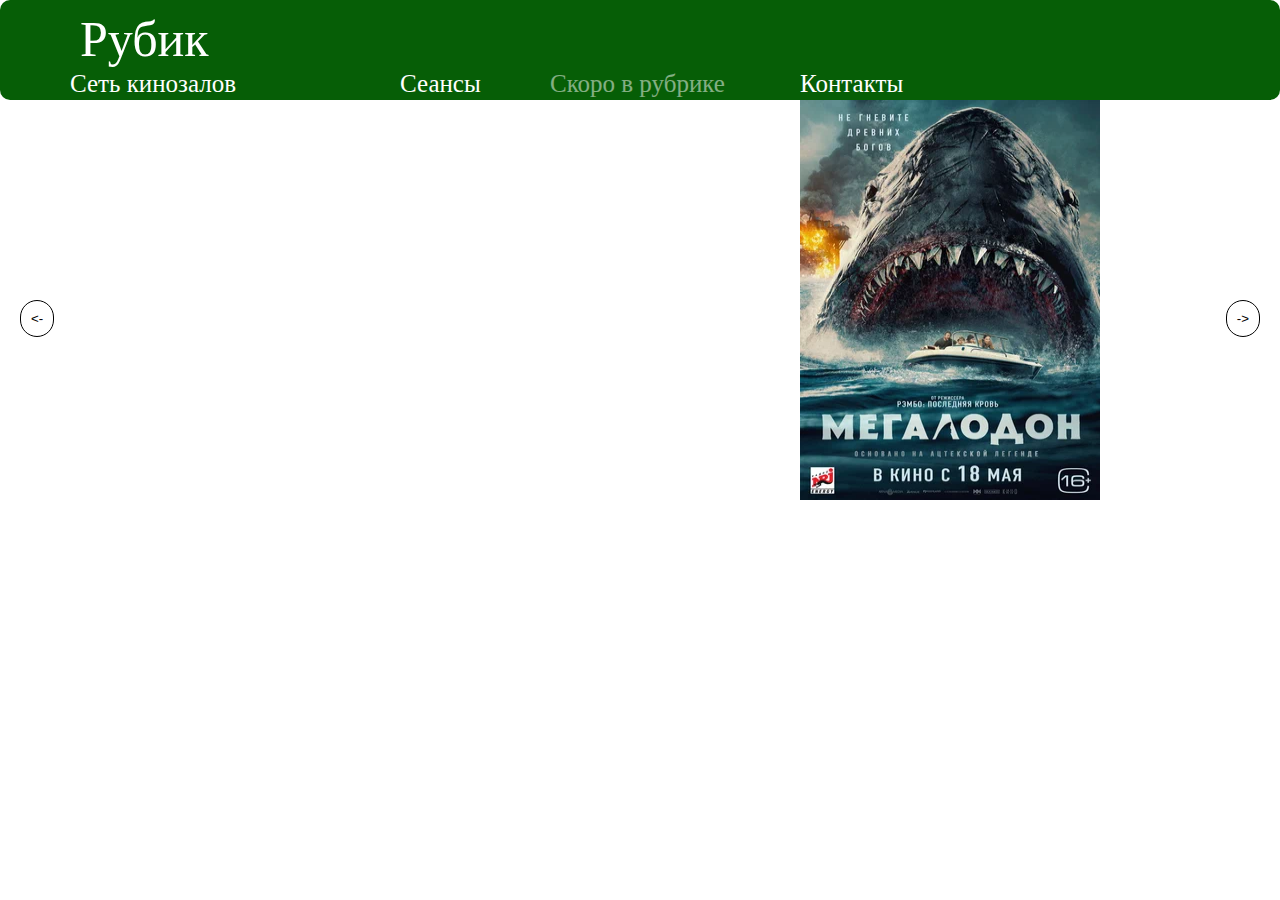
<file: RubikSite/index.html>
<!DOCTYPE html>
<html lang="en">
<head>
    <meta charset="UTF-8">
    <meta http-equiv="X-UA-Compatible" content="IE=edge">
    <meta name="viewport" content="width=device-width, initial-scale=1.0">
    <title>Document</title>
    <link rel="stylesheet" href="style.css">
</head>
<body>
    <header>
        <p id="name">Рубик</p>
        <a href="" id="surname">Сеть кинозалов</a>
        <a href="movies.html" id="movies">Сеансы</a>
        <a href="index.html" id="slader">Скоро в рубрике</a>
        <a href="contacs.html" id="contacts">Контакты</a>
    </header>
    
<div class="slider-container">
    <img class="slider-image" src="movie1.jpg">
    <img class="slider-image" src="movie2.jpg">
    <img class="slider-image" src="movie3.jpg">
    <img class="slider-image" src="movie4.jpg">
    <button class="prev"><-</button>
    <button class="next">-></button>
  </div>


    <script src="script.js"></script>
</body>
</html>
</file>
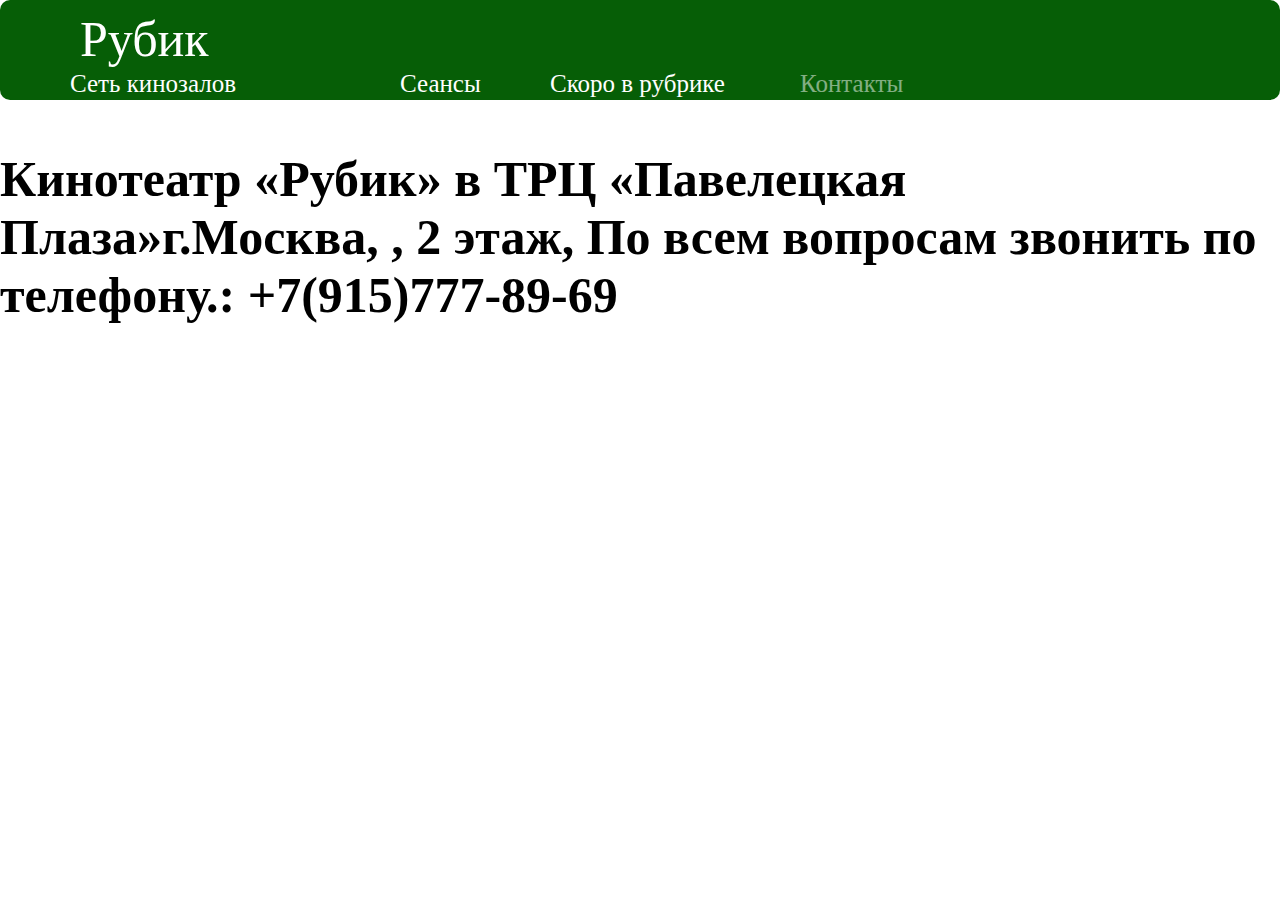
<file: RubikSite/contacs.html>
<!DOCTYPE html>
<html lang="en">
<head>
    <meta charset="UTF-8">
    <meta http-equiv="X-UA-Compatible" content="IE=edge">
    <meta name="viewport" content="width=device-width, initial-scale=1.0">
    <title>Document</title>
    <link rel="stylesheet" href="style3.css">
</head>
<body>
    <header>
        <p id="name">Рубик</p>
        <a href="" id="surname">Сеть кинозалов</a>
        <a href="movies.html" id="movies">Сеансы</a>
        <a href="index.html" id="slader">Скоро в рубрике</a>
        <a href="contacs.html" id="contacts">Контакты</a>
    </header>
    <p class="place"><b>Кинотеатр «Рубик» в ТРЦ «Павелецкая Плаза»г.Москва, , 2 этаж,
        По всем вопросам звонить по телефону.: +7(915)777-89-69</b> </p>
        <iframe class='map'src="https://www.google.com/maps/embed?pb=!1m18!1m12!1m3!1d2246.6502396750075!2d37.63736037714559!3d55.72983029376004!2m3!1f0!2f0!3f0!3m2!1i1024!2i768!4f13.1!3m3!1m2!1s0x46b54b74be6e767f%3A0xa893ed6192fbbe90!2z0J_QsNCy0LXQu9C10YbQutC40Lkg0LLQvtC60LfQsNC7!5e0!3m2!1sru!2sru!4v1683990219654!5m2!1sru!2sru" width="600" height="450" style="border:0;" allowfullscreen="" loading="lazy" referrerpolicy="no-referrer-when-downgrade"></iframe>
</body>
</html>
</file>
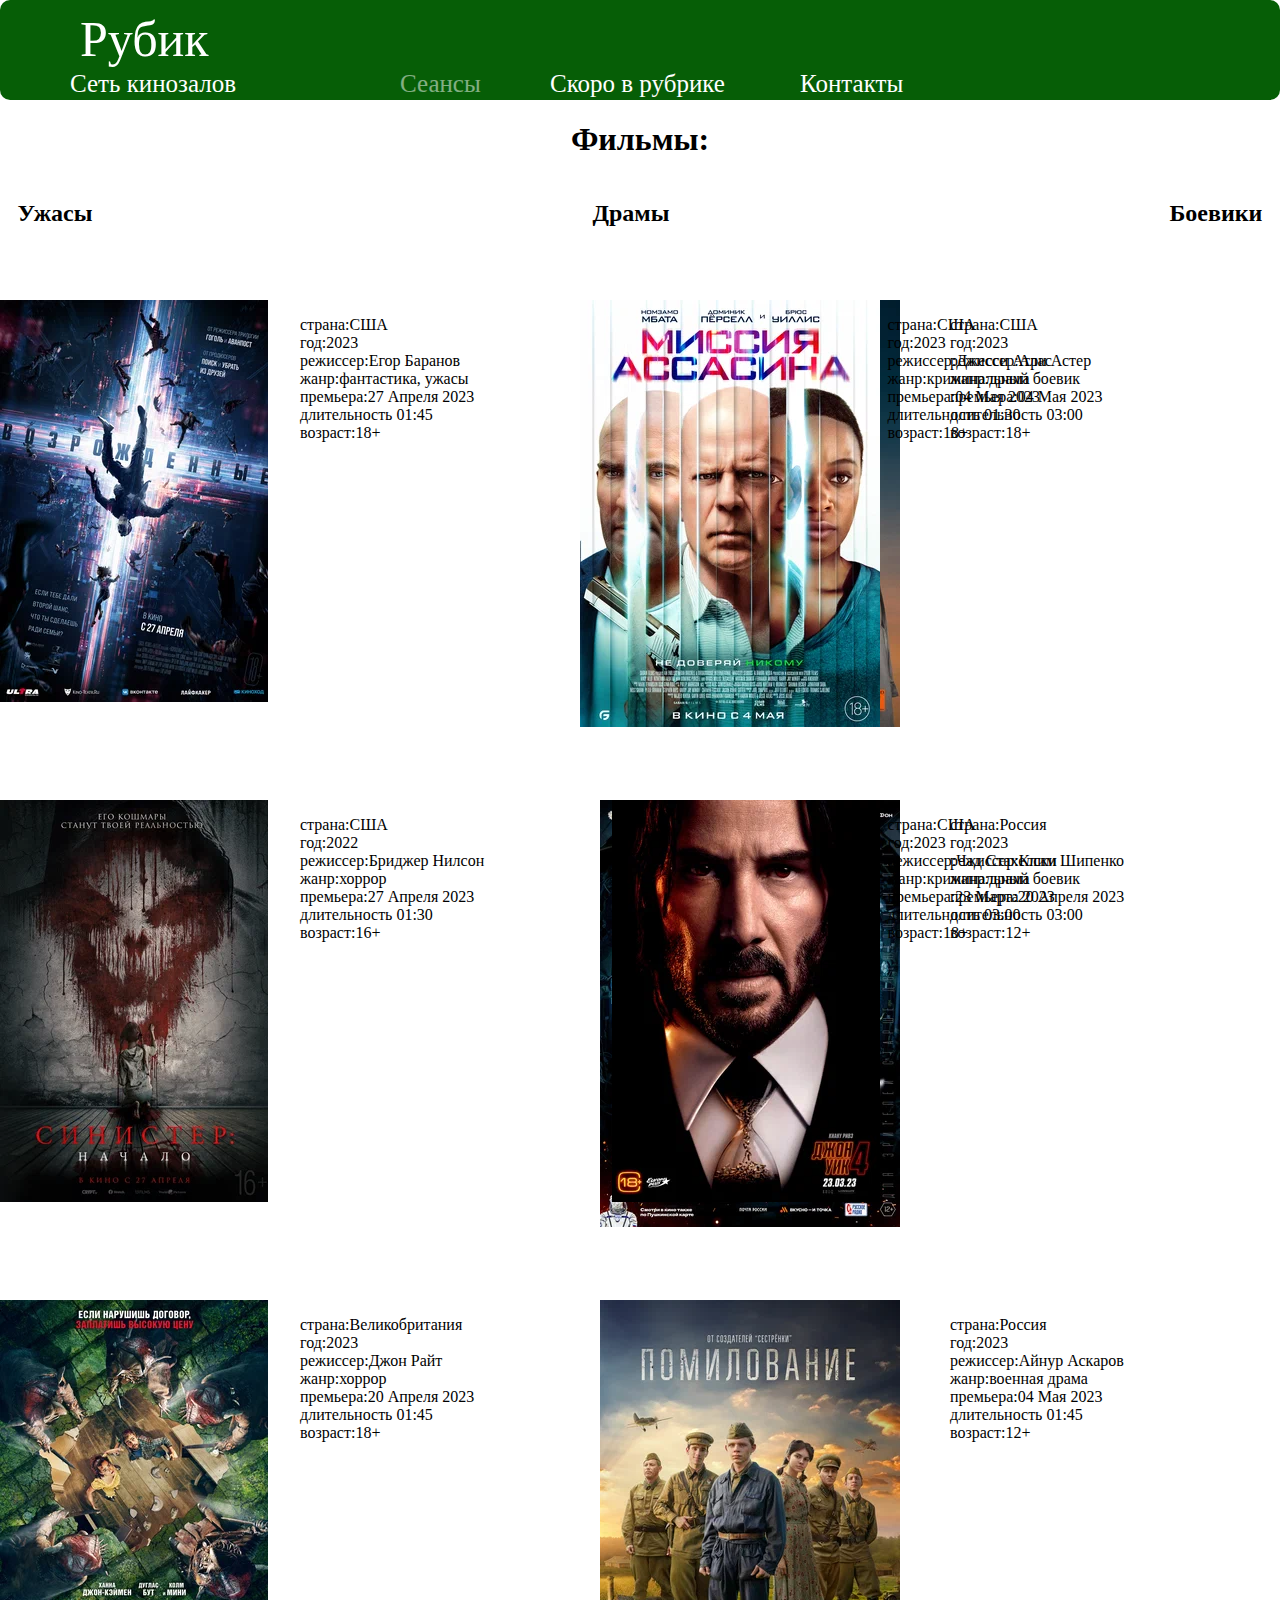
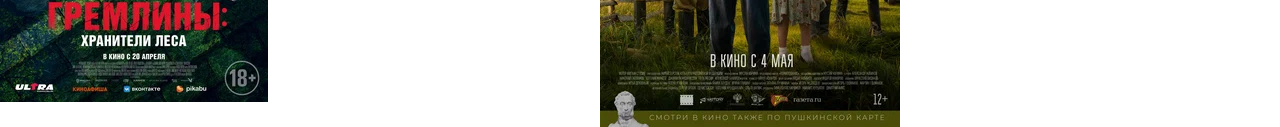
<file: RubikSite/movies.html>
<!DOCTYPE html>
<html lang="en">
<head>
    <meta charset="UTF-8">
    <meta http-equiv="X-UA-Compatible" content="IE=edge">
    <meta name="viewport" content="width=device-width, initial-scale=1.0">
    <title>Document</title>
    <link rel="stylesheet" href="style2.css">
</head>
<body>
    <header>
        <p id="name">Рубик</p>
        <a href="" id="surname">Сеть кинозалов</a>
        <a href="movies.html" id="movies">Сеансы</a>
        <a href="index.html" id="slader">Скоро в рубрике</a>
        <a href="contacs.html" id="contacts">Контакты</a>
    </header>

    <div class="main">
        <h1>Фильмы:</h1>
        <div class="name-movies">
            <h2 id="horror">Ужасы</h2>
            <div class="horro-movies">
                <img class="movie5"src="movie5.jpg" alt="">
                <p class="info5"> страна:США<br>
                    год:2023<br>
                    режиссер:Егор Баранов<br>
                    жанр:фантастика, ужасы<br>
                    премьера:27 Апреля 2023<br>
                    длительность 01:45<br>
                    возраст:18+</p>
                <img class="movie6"src="movie6.jpg" alt="">
                <p class="info6"> страна:США<br>
                    год:2022<br>
                    режиссер:Бриджер Нилсон<br>
                    жанр:хоррор<br>
                    премьера:27 Апреля 2023<br>
                    длительность 01:30<br>
                    возраст:16+</p>
                <img class="movie7"src="movie7.jpg" alt="">
                <p class="info7"> страна:Великобритания<br>
                    год:2023<br>
                    режиссер:Джон Райт<br>
                    жанр:хоррор<br>
                    премьера:20 Апреля 2023<br>
                    длительность 01:45<br>
                    возраст:18+</p>
                
            </div>
            <h2 id="drama">Драмы</h2>
            <div class="drama-movies">
                <img class="movie8"src="movie8.jpg" alt="">
                <p class="info8"> страна:США<br>
                    год:2023<br>
                    режиссер:Ари Астер<br>
                    жанр:драма<br>
                    премьера:04 Мая 2023<br>
                    длительность 03:00<br>
                    возраст:18+</p>
                <img class="movie9"src="movie9.jpg" alt="">
                <p class="info9"> страна:Россия<br>
                    год:2023<br>
                    режиссер:Клим Шипенко<br>
                    жанр:драма<br>
                    премьера:20 Апреля 2023<br>
                    длительность 03:00<br>
                    возраст:12+</p>
                <img class="movie10"src="movie10.jpg" alt="">
                <p class="info10"> страна:Россия<br>
                    год:2023<br>
                    режиссер:Айнур Аскаров<br>
                    жанр:военная драма<br>
                    премьера:04 Мая 2023<br>
                    длительность 01:45<br>
                    возраст:12+</p>
                
            </div>
            <h2 id="Fighter">Боевики</h2>
            <div class="fighter-movies">
                <img class="movie11"src="movie11.jpg" alt="">
                <p class="info11"> страна:США<br>
                    год:2023<br>
                    режиссер:Джесси Атлас<br>
                    жанр:криминальный боевик<br>
                    премьера:04 Мая 2023<br>
                    длительность 01:30<br>
                    возраст:18+</p>
                <img class="movie12"src="movie12.jpg" alt="">
                <p class="info12"> страна:США<br>
                    год:2023<br>
                    режиссер:Чад Стахелски<br>
                    жанр:криминальный боевик<br>
                    премьера:23 Марта 2023<br>
                    длительность 03:00<br>
                    возраст:18+</p>
            </div>
        </div>
    </div>
</body>
</html>
</file>
<file: RubikSite/style.css>
header{
    background-color: rgb(6, 94, 6);
    border-radius: 10px;
    height: 100px;
}
body{
    margin: 0;
    padding: 0;
}
#name{
    color: white;
    text-decoration: none;
    font-size: 50px;
    position: absolute;
    top: -40px;
    left: 80px;
   
}
#surname{
    position: absolute;
    top: 70px;
    left: 70px;
    color: white;
    text-decoration: none;
    font-size: 25px;
}
#movies{
    position: absolute;
    top: 70px;
    left:  400px;
    color: white;
    text-decoration: none;
    font-size: 25px;
  
}
#slader{
    position: absolute;
    top: 70px;
    left: 550px;
    color: white;
    text-decoration: none;
    font-size: 25px;
    opacity: 0.5;
}
#contacts{
    position: absolute;
    top: 70px;
    left: 800px;
    color: white;
    text-decoration: none;
    font-size: 25px;
  
}
.slider-container {
    position: relative;
    width: 100%;
    height: 400px;
    overflow: hidden;
  }
  
  .slider-image {
    position: absolute;
    top: 0;
    left: 800px;
    width: 300px;
    height: 400px;
    opacity: 0;
    transition: opacity 0.5s ease-in-out;
  }
  
  .slider-image.active {
    opacity: 1;
  }

  .prev,
  .next {
    position: absolute;
    top: 50%;
    padding: 10px;
    background-color: #fff;
    border: 1px solid #000;
    border-radius: 100px;
    cursor: pointer;
  }
  
  .prev{
    left: 20px;
  }
  
  .next {
    right: 20px;
  }
  @media (max-width:1024px) {
    .slider-image {
        position: absolute;
        top: 0;
        left: 400px;
        width: 300px;
        height: 400px;
        opacity: 0;
        transition: opacity 0.5s ease-in-out;
    }
  }
  @media (max-width:768px) {
    .slider-image {
        position: absolute;
        top: 0;
        left: 350px;
        width: 300px;
        height: 400px;
        opacity: 0;
        transition: opacity 0.5s ease-in-out;
    }
    .slider-container {
        position: relative;
        width: 900px;
        height: 400px;
        overflow: hidden;
    }
    header {
        background-color: rgb(6, 94, 6);
        border-radius: 10px;
        height: 100px;
        width: 900px;
    }
    #contacts {
        position: absolute;
        top: 70px;
        left: 700px;
        color: white;
        text-decoration: none;
        font-size: 25px;
    }
    #slader {
        position: absolute;
        top: 70px;
        left: 450px;
        color: white;
        text-decoration: none;
        font-size: 25px;
        opacity: 0.5;
    }
    #movies {
        position: absolute;
        top: 70px;
        left: 300px;
        color: white;
        text-decoration: none;
        font-size: 25px;
    }
    
  }
</file>
<file: RubikSite/style3.css>
header{
    background-color: rgb(6, 94, 6);
    border-radius: 10px;
    height: 100px;
}
body{
    margin: 0;
    padding: 0;
}
#name{
    color: white;
    text-decoration: none;
    font-size: 50px;
    position: absolute;
    top: -40px;
    left: 80px;
   
}
#surname{
    position: absolute;
    top: 70px;
    left: 70px;
    color: white;
    text-decoration: none;
    font-size: 25px;
}
#movies{
    position: absolute;
    top: 70px;
    left:  400px;
    color: white;
    text-decoration: none;
    font-size: 25px;

  
}
#slader{
    position: absolute;
    top: 70px;
    left: 550px;
    color: white;
    text-decoration: none;
    font-size: 25px;
    
}
#contacts{
    position: absolute;
    top: 70px;
    left: 800px;
    color: white;
    text-decoration: none;
    font-size: 25px;
    opacity: 0.5;
  
}
.place{
    font-size: 50px;
}
.map{
    margin-left: 700px;
}
@media (max-width:1024px) {
    header {
        background-color: rgb(6, 94, 6);
        border-radius: 10px;
        width: 1300px;
        height: 100px;
    }
    .map {
        margin-left: 400px;
    }
}
</file>
<file: RubikSite/style2.css>
.main{
    width: 100%;
}
header{
    background-color: rgb(6, 94, 6);
    border-radius: 10px;
    height: 100px;
}
body{
    margin: 0;
    padding: 0;
}
#name{
    color: white;
    text-decoration: none;
    font-size: 50px;
    position: absolute;
    top: -40px;
    left: 80px;
   
}
#surname{
    position: absolute;
    top: 70px;
    left: 70px;
    color: white;
    text-decoration: none;
    font-size: 25px;
}
#movies{
    position: absolute;
    top: 70px;
    left:  400px;
    color: white;
    text-decoration: none;
    font-size: 25px;
    opacity: 0.5;
  
}
#slader{
    position: absolute;
    top: 70px;
    left: 550px;
    color: white;
    text-decoration: none;
    font-size: 25px;
    
}
#contacts{
    position: absolute;
    top: 70px;
    left: 800px;
    color: white;
    text-decoration: none;
    font-size: 25px;
  
}
h1{
    text-align: center;
}
.name-movies{
    display: flex;
    justify-content: center;
}
#horror{
    padding-right: 500px;
}
#drama{
    padding-right: 500px;
}
.movie5{
    position: absolute;
    left: 0;
    top: 300px;
}
.info5{
    position: absolute;
    left: 300px;
    top: 300px;
}
.movie6{
    position: absolute;
    left: 0px;
    top: 800px;
}
.info6{
    position: absolute;
    left: 300px;
    top: 800px;
}
.movie7{
    position: absolute;
    left: 0px;
    top: 1300px;
}
.info7{
    position: absolute;
    left: 300px;
    top: 1300px;
}
.movie8{
    position: absolute;
    left: 600px;
    top: 300px;
}
.info8{
    position: absolute;
    left: 950px;
    top: 300px;
}
.movie9{
    position: absolute;
    left: 600px;
    top: 800px;
}
.info9{
    position: absolute;
    left: 950px;
    top: 800px;
}
.movie10{
    position: absolute;
    left: 600px;
    top: 1300px;
}
.info10{
    position: absolute;
    left: 950px;
    top: 1300px;
}
.movie11{
    position: absolute;
    right:400px;
    top: 300px;
}
.info11{
    position: absolute;
    right: 200px;
    top: 300px;
}
.movie12{
    position: absolute;
    right:400px;
    top: 800px;
}
.info12{
    position: absolute;
    right: 200px;
    top: 800px;
}
@media (max-width:1024px) {
    header {
        background-color: rgb(6, 94, 6);
        border-radius: 10px;
        width: 1174px;
        height: 100px;
    }
    #horror {
        padding-right: 200px;
    }
    #drama {
        padding-right: 200px;
    }
    .movie5 {
        position: absolute;
        left: 0;
        top: 300px;
        width: 200px;
    }
    .info5 {
        position: absolute;
        left: 230px;
        top: 300px;
        font-size: 12px;
    }
    .movie6 {
        position: absolute;
        left: 0px;
        top: 800px;
        width: 200px;
    }
    .info6 {
        position: absolute;
        left: 230px;
        top: 800px;
        font-size: 12px;
    }
    .movie7 {
        position: absolute;
        left: 0px;
        top: 1300px;
        width: 200px;
    }
    .info7 {
        position: absolute;
        left: 230px;
        top: 1300px;
        font-size: 12px;
    }
    .movie8 {
        position: absolute;
        left: 410px;
        width: 200px;
        top: 300px;
    }
    .info8 {
        position: absolute;
        left: 650px;
        top: 300px;
        font-size: 12px;
    }
    .movie9 {
        position: absolute;
        left: 410px;
        width: 200px;
        top: 800px;
    }
    .info9 {
        position: absolute;
        left: 650px;
        top: 800px;
        font-size: 12px;
    }
    .movie10 {
        position: absolute;
        left: 410px;
        width: 200px;
        top: 1300px;
        
    }
    .info10 {
        position: absolute;
        left: 650px;
        top: 1300px;
        font-size: 12px;
    }
    .movie11 {
        position: absolute;
        right: 0px;
        width: 200px;
        top: 300px;
    }
    .info11 {
        position: absolute;
        top: 300px;
        right: -150px;
        font-size: 12px;
    }
    .movie12 {
        position: absolute;
        right: 0px;
        width: 200px;
        top: 800px;
    }
    .info12 {
        position: absolute;
        right: -150px;
        font-size: 12px;
    }
  }
  @media (max-width:768px) {
    header {
        background-color: rgb(6, 94, 6);
        border-radius: 10px;
        height: 100px;
        width: 916px;
    }
    .movie5 {
        position: absolute;
        left: 0;
        top: 300px;
        width: 100px;
    }
    .info5 {
        position: absolute;
        left: 130px;
        top: 300px;
        font-size: 12px;
    }
    .movie6 {
        position: absolute;
        left: 0px;
        top: 500px;
        width: 100px;
    }
    .info6 {
        position: absolute;
        left: 130px;
        top: 500px;
        font-size: 12px;
    }
    .movie7 {
        position: absolute;
        left: 0px;
        top: 700px;
        width: 100px;
    }
    .info7 {
        position: absolute;
        left: 130px;
        top: 700px;
        font-size: 12px;
    }
    .movie8 {
        position: absolute;
        left: 310px;
        width: 100px;
        top: 300px;
    }
    .info8 {
        position: absolute;
        left: 450px;
        top: 300px;
        font-size: 12px;
    }
    .movie9 {
        position: absolute;
        left: 310px;
        width: 100px;
        top: 500px;
    }
    .info9 {
        position: absolute;
        left: 450px;
        top: 500px;
        font-size: 12px;
    }
    .movie10 {
        position: absolute;
        left: 310px;
        width: 100px;
        top: 700px;
    }
    .info10 {
        position: absolute;
        left: 450px;
        top: 700px;
        font-size: 12px;
    }
    .movie11 {
        position: absolute;
        right: 50px;
        width: 100px;
        top: 300px;
    }
    .info11 {
        position: absolute;
        top: 300px;
        right: -110px;
        font-size: 12px;
    }
    .movie12 {
        position: absolute;
        right: 50px;
        width: 100px;
        top: 500px;
    }
    .info12 {
        position: absolute;
        right: -110px;
        font-size: 12px;
        top: 500px;
    }
    #movies {
        position: absolute;
        top: 70px;
        left: 300px;
        color: white;
        text-decoration: none;
        font-size: 25px;
        opacity: 0.5;
    }
    #slader {
        position: absolute;
        top: 70px;
        left: 450px;
        color: white;
        text-decoration: none;
        font-size: 25px;
    }
    #contacts {
    position: absolute;
    top: 70px;
    left: 700px;
    color: white;
    text-decoration: none;
    font-size: 25px;
}
  }
  @media (max-width:425px) {
    .main {
        width: 900px;
    }
    .movie11 {
        position: absolute;
        right: -300px;
        width: 100px;
        top: 300px;
    }
    .info11 {
        position: absolute;
        top: 300px;
        right: -470px;
        font-size: 12px;
    }
    .movie12 {
        position: absolute;
        right: -300px;
        width: 100px;
        top: 500px;
    }
    .info12 {
        position: absolute;
        top: 500px;
        right: -470px;
        font-size: 12px;
    }
  }
</file>
